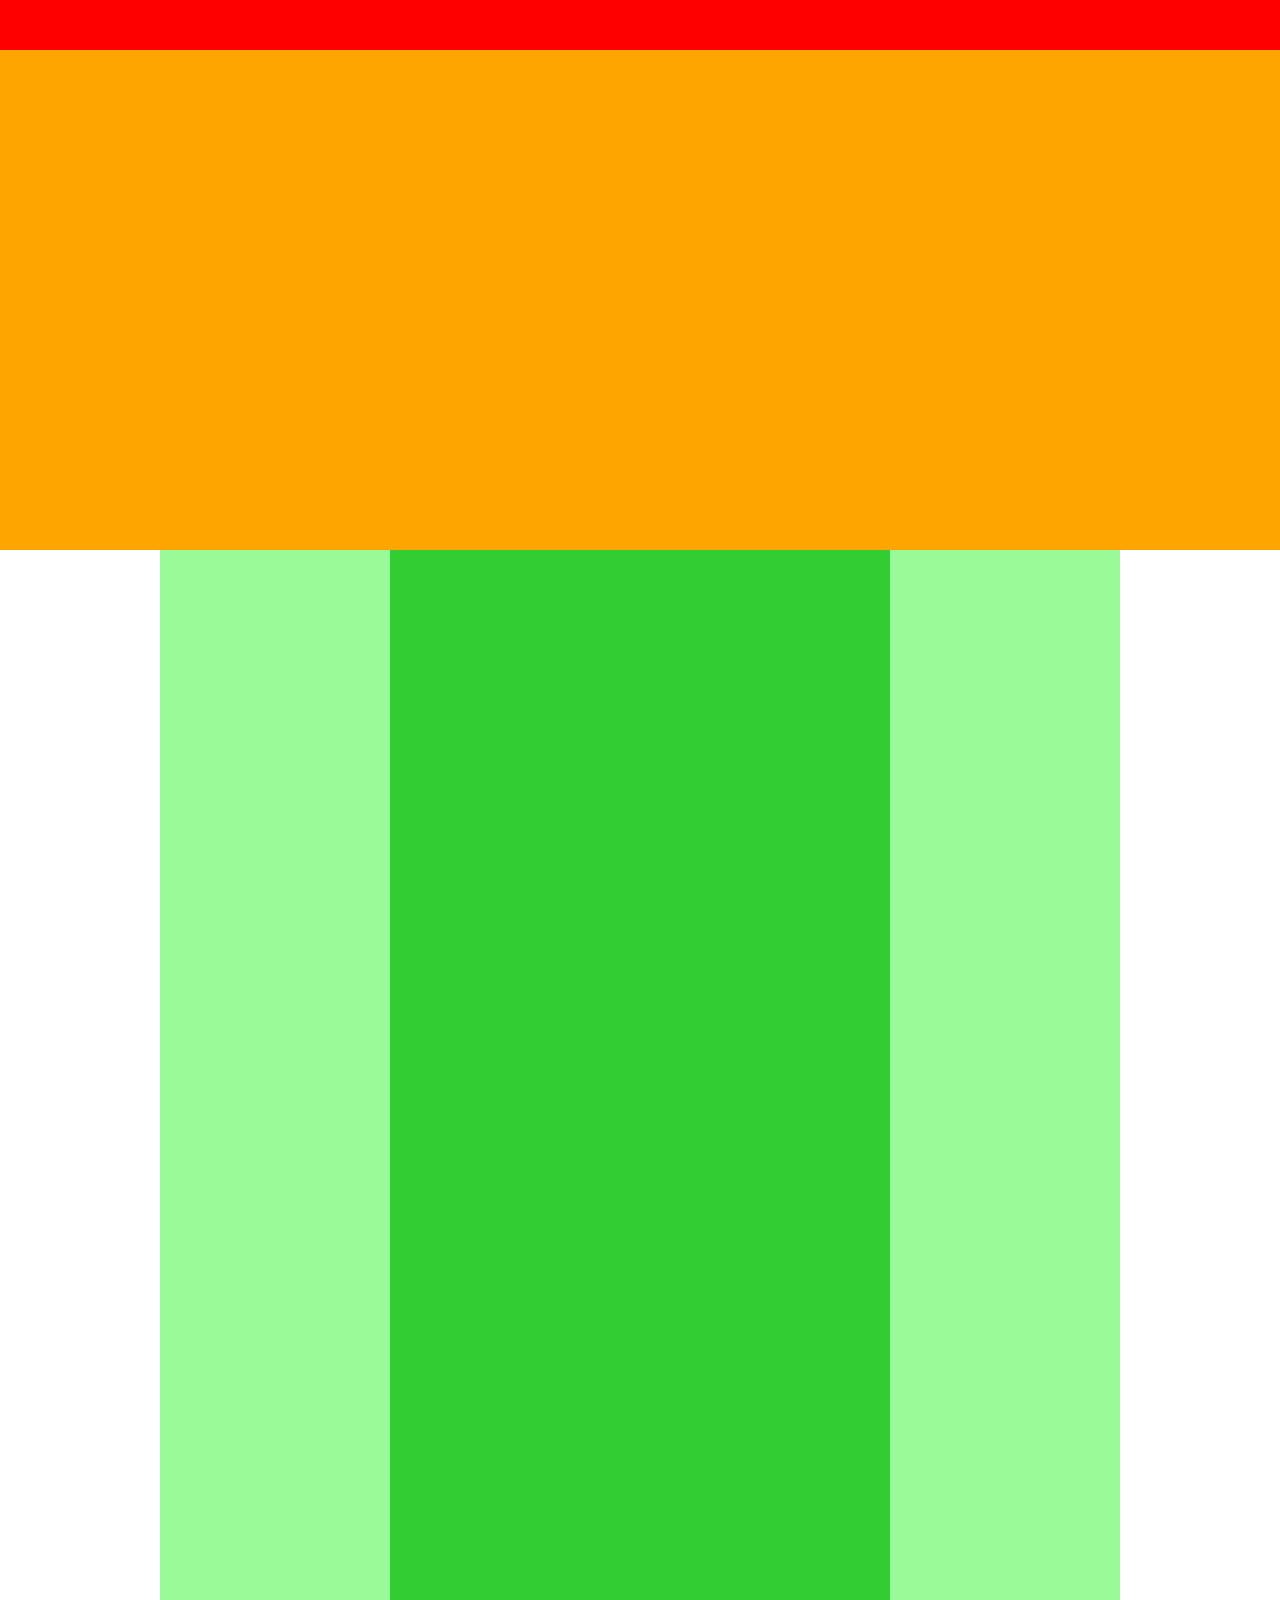
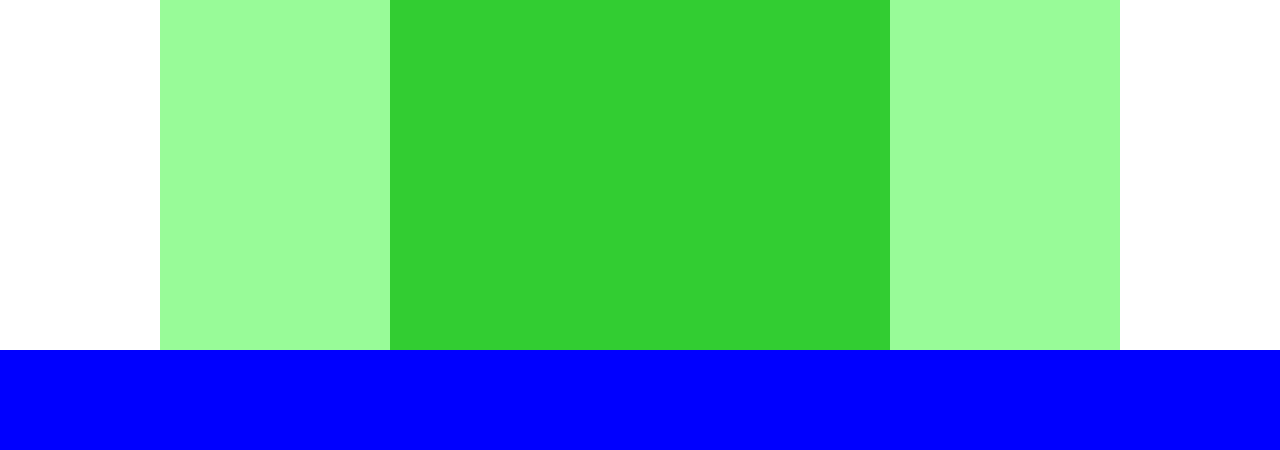
<file: chapter4/index.html>
<!DOCTYPE html>
<html lang="ja">
  <head>
    <meta charset="UTF-8" />
    <!-- CSSファイルの読み込み -->
    <link rel="stylesheet" href="style.css" />
    <title>CARAVAN</title>
  </head>

  <body>
    <div class="header">
    </div>
    <div class="main-visual">
    </div>
    <div class="main">
      <div class="sidebar-left"></div>
      <div class="blog"></div>
      <div class="sidebar-right"></div>
    </div>
    <div class="footer"></div>
  </body>
</html>
</file>
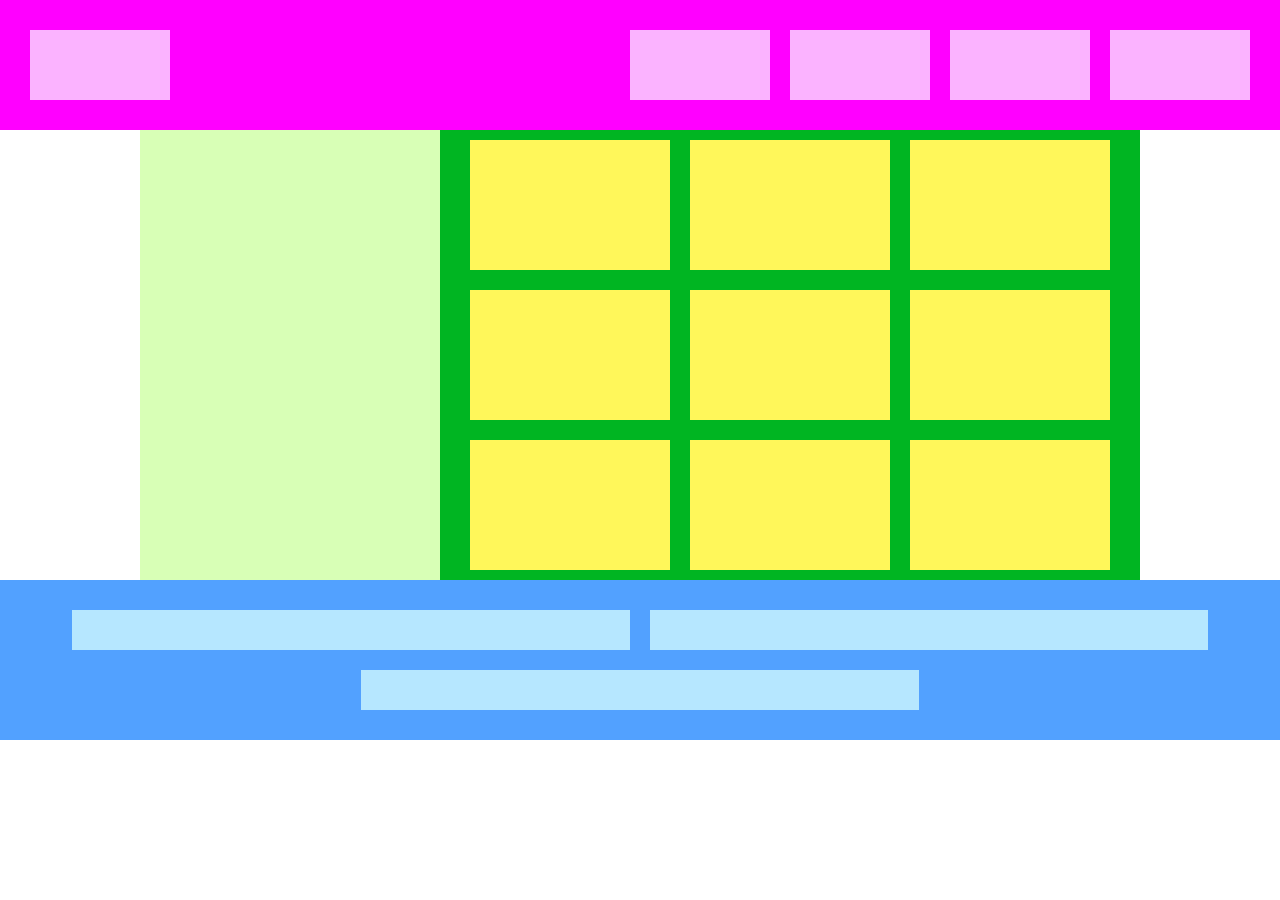
<file: flex/index.html>
<!DOCTYPE html>
<html lang="ja">
  <head>
    <meta charset="UTF-8"/>
    <link rel="stylesheet" href="style.css"/>
    <title>flexbox</title>
  </head>
  
  <body>
    
    <div class="header">
      <div></div>
      <div></div>
      <div></div>
      <div></div>
      <div></div>
    </div>
    
    <div class="main">
      <div class="sidebar"></div>
      <div class="content">
        <div></div>
        <div></div>
        <div></div>
        <div></div>
        <div></div>
        <div></div>
        <div></div>
        <div></div>
        <div></div>
      </div>
    </div>
    
    <div class="footer">
      <div></div>
      <div></div>
      <div></div>
    </div>
    
  </body>
</html>
</file>
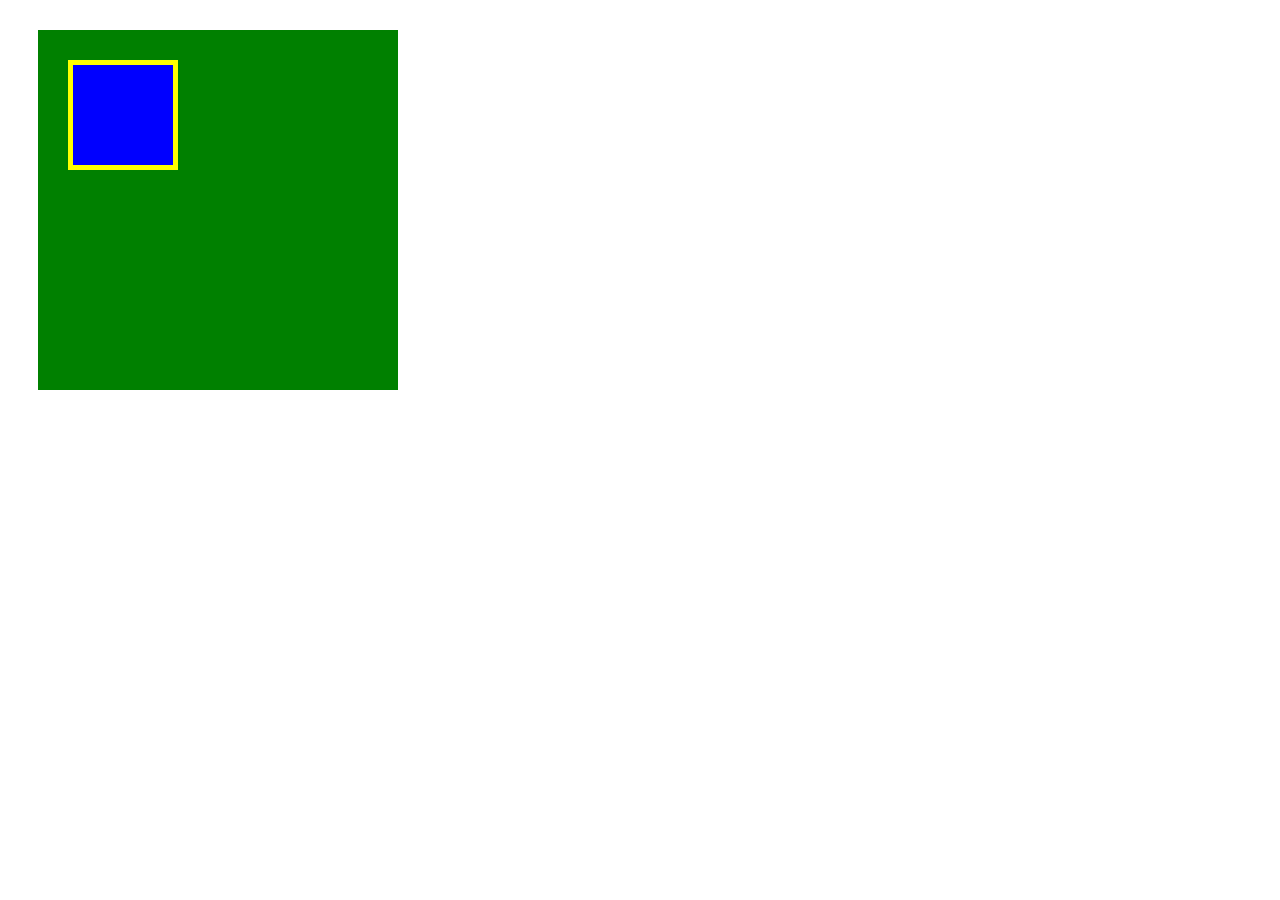
<file: box/box.html>
<!DOCTYPE html>
<html lang="ja">
  <head>
    <meta charset="UTF-8" />
    <!-- CSSファイルの読み込み -->
    <link rel="stylesheet" href="box.css" />
    <title>BOX</title>
  </head>

  <body>
    <!-- box1用のdiv -->
    <div class="box1">
      <div class="box2"></div>
    </div>
  </body>
</html>
</file>
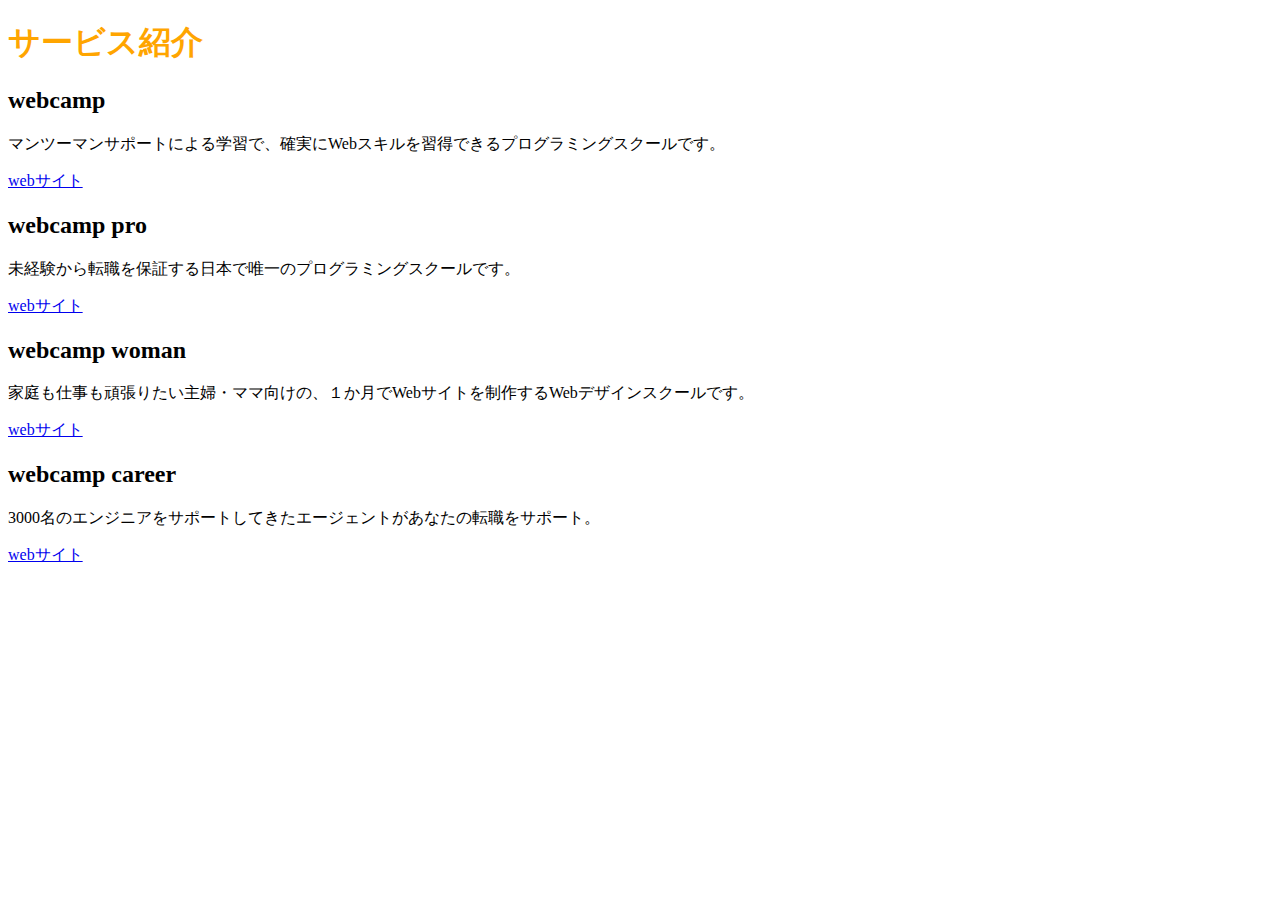
<file: chapter2/chapter2_exercise.html>
<!DOCTYPE HTML>
<html lang="ja">
  <head>
    <meta charset="UTF-8" />
    <title>第２章演習問題</title>
    <link rel="stylesheet" href="chapter2_exercise.css">
  </head>

  <body>
    <h1>サービス紹介</h1>
    <h2>webcamp</h2>
    <p>マンツーマンサポートによる学習で、確実にWebスキルを習得できるプログラミングスクールです。</p>
    <a href="https://web-camp.io/">webサイト</a>
    <h2>webcamp pro</h2>
    <p>未経験から転職を保証する日本で唯一のプログラミングスクールです。</p>
    <a href="http://web-camp.io/pro/">webサイト</a>
    <h2>webcamp woman</h2>
    <p>家庭も仕事も頑張りたい主婦・ママ向けの、１か月でWebサイトを制作するWebデザインスクールです。</p>
    <a href="http://web-camp.io/woman/">webサイト</a>
    <h2>webcamp career</h2>
    <p>3000名のエンジニアをサポートしてきたエージェントがあなたの転職をサポート。</p>
    <a href="http://web-camp.io/carrer/">webサイト</a>
  </body>
</html>
</file>
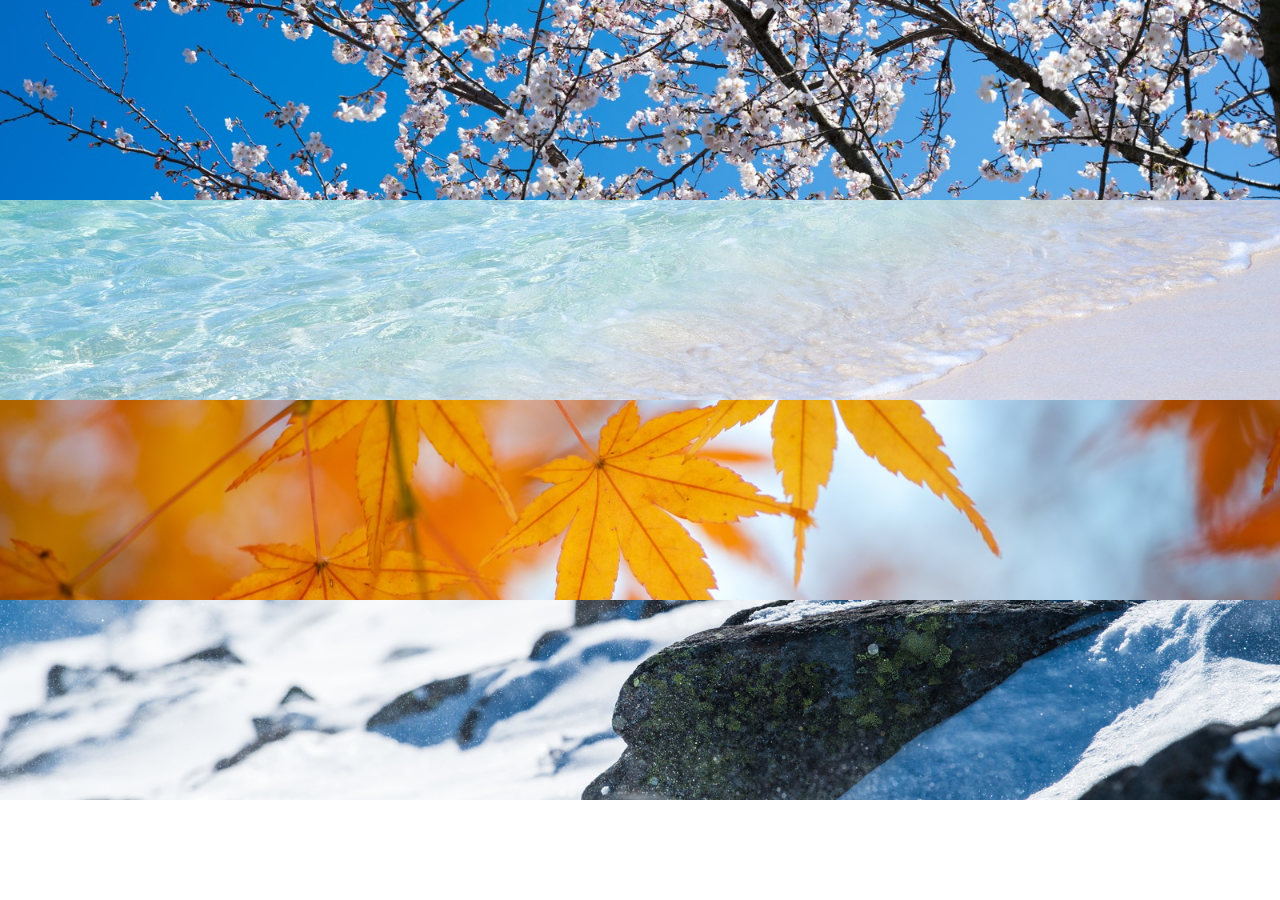
<file: chapter6/index6.html>
<!DOCTYPE html>
<html lang="ja">
  <head>
    <meta charset="UTF-8" />
    <!-- CSSファイルの読み込み -->
    <link rel="stylesheet" href="style6.css" />
    <title>1-6</title>
  </head>

  <body>


    <div class="main">
      <div class="box1"></div>
      <div class="box2"></div>
      <div class="box3"></div>
      <div class="box4"></div>
    </div>

  </body>
</html>
</file>
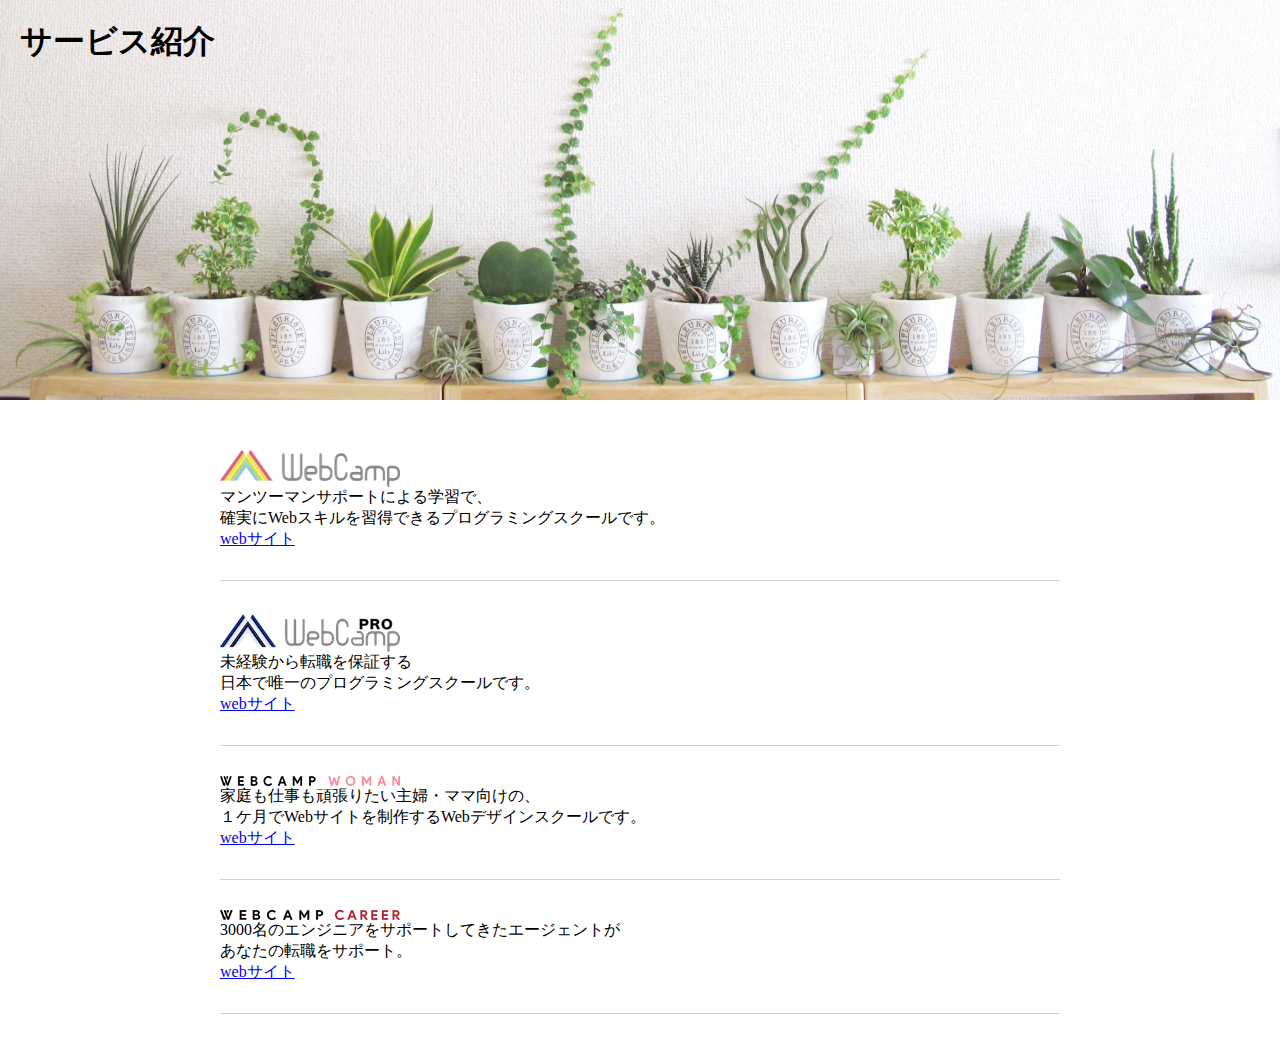
<file: chapter7/index7.html>
<html lang="ja">
  <head>
    <meta charset="UTF-8"/>
    <link rel="stylesheet" href="style7.css">
    <title>演習1-7</title>
  </head>
</html>

<body>
  
  <section class="main-visual">
    <h1 class="headline">
      サービス紹介
    </h1>
  </section>
  
  <main>
    <section class="service1">
      <h2><img src="img/wc-logo.png" alt="ロゴ" /></h2>
      <p>
        マンツーマンサポートによる学習で、<br>
        確実にWebスキルを習得できるプログラミングスクールです。
      </p>
      <a href="https://web-camp.io/">webサイト</a>
    </section>
    
    <section class="service2">
      <h2><img src="img/wcp-logo.png" alt="ロゴ" /></h2>
      <p>
        未経験から転職を保証する<br>
        日本で唯一のプログラミングスクールです。
      </p>
      <a href="https://web-camp.io/pro/">webサイト</a>
    </section>
    
    <section class="service3">
      <h2><img src="img/wcw-logo.png" alt="ロゴ" /></h2>
      <p>
        家庭も仕事も頑張りたい主婦・ママ向けの、<br>
        １ケ月でWebサイトを制作するWebデザインスクールです。
      </p>
      <a href="https://web-camp.io/woman/">webサイト</a>
    </section>
    
    <section class="service4">
      <h2><img src="img/wcc-logo.png" alt="ロゴ" /></h2>
      <p>
        3000名のエンジニアをサポートしてきたエージェントが<br>
        あなたの転職をサポート。
      </p>
      <a href="https://web-camp.io/career/">webサイト</a>
    </section>
  </main>
  
</body>
</file>
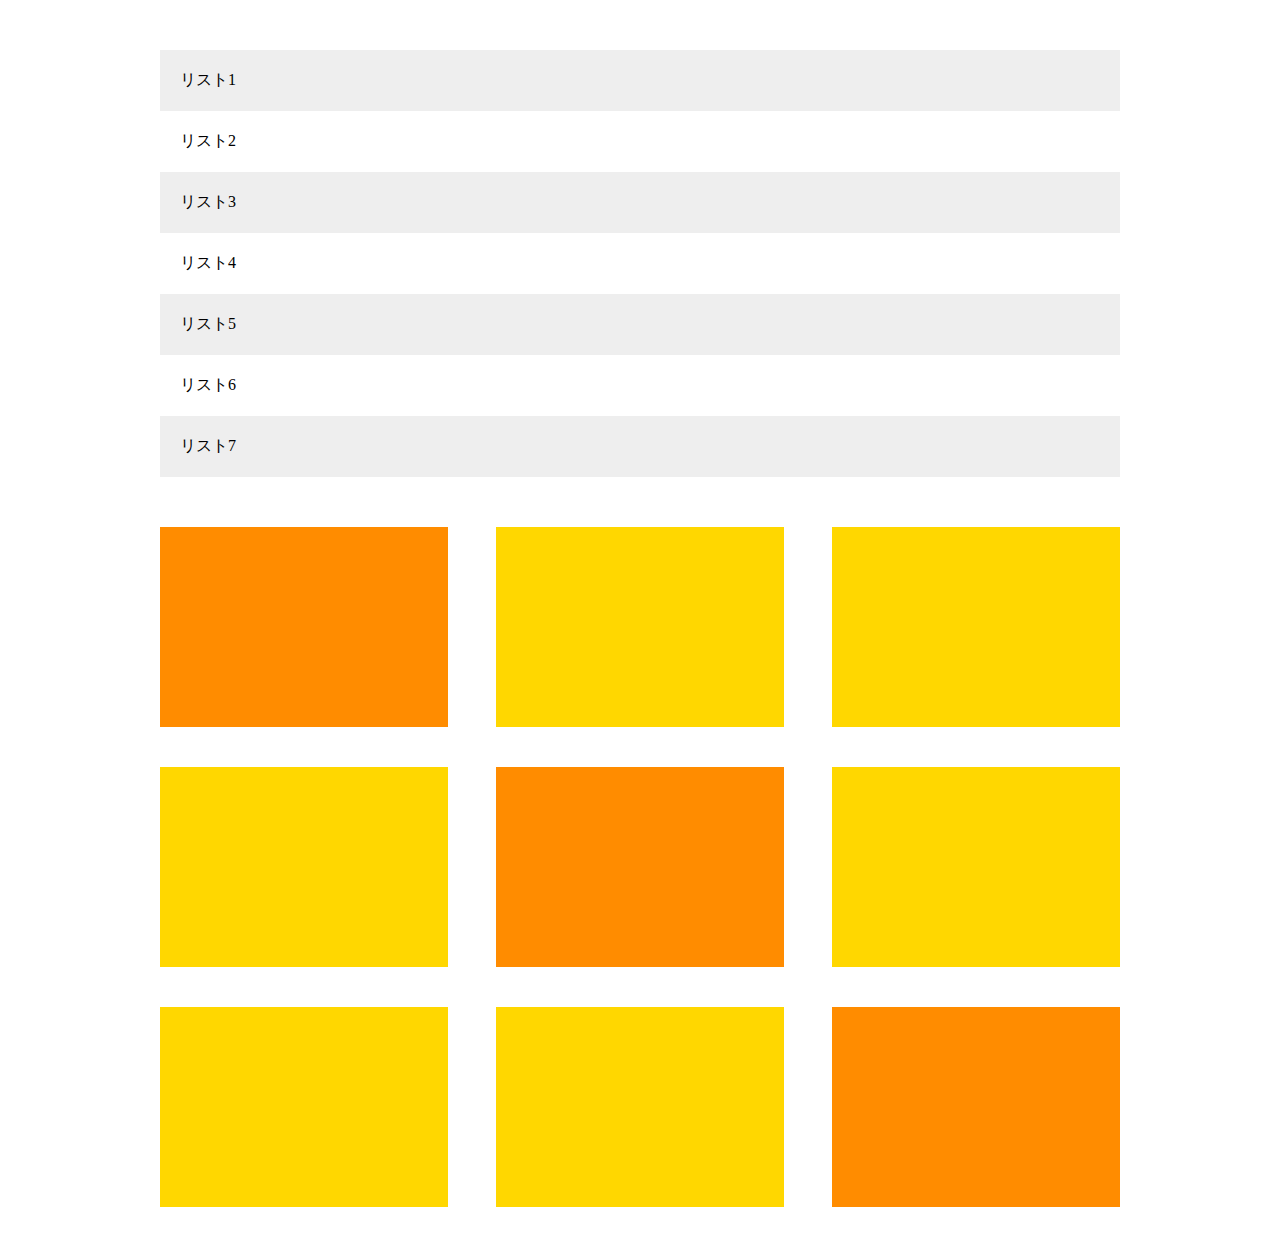
<file: chapter8/index8.html>
<html lang="ja">
  <head>
    <meta charset="UTF-8"/>
    <title>1-8</title>
    <link rel="stylesheet" href="style8.css">
  </head>
  
  <body>
    <main>
      <ul class="item-list">
        <li class="item">リスト1</li>
        <li class="item">リスト2</li>
        <li class="item">リスト3</li>
        <li class="item">リスト4</li>
        <li class="item">リスト5</li>
        <li class="item">リスト6</li>
        <li class="item">リスト7</li>
      </ul>
      
      <div class="box-list">
        <div class="box"></div>
        <div class="box"></div>
        <div class="box"></div>
        <div class="box"></div>
        <div class="box"></div>
        <div class="box"></div>
        <div class="box"></div>
        <div class="box"></div>
        <div class="box"></div>
      </div>
    </main>
  </body>
</html>
</file>
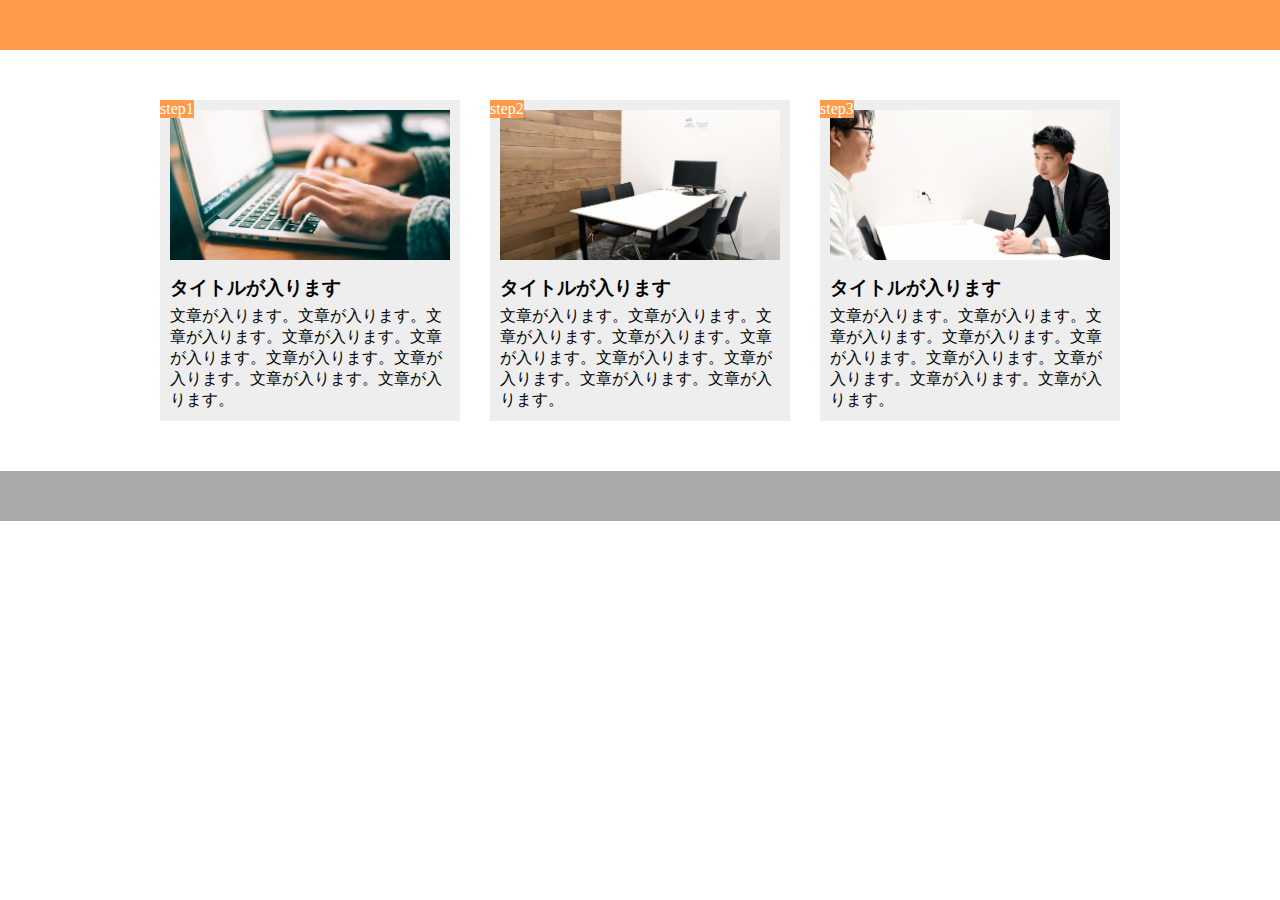
<file: chapter9/index9-2.html>
<!DOCTYPE html>
<html lang="ja">
  <meta charset="UTF-8"/>
  <link rel="stylesheet" href="style9-2.css">
  <title>1-9-2</title>
  
<body>
  <header></header>
  
    <main>
      <div class="step-box">
        <div class="step-img1"></div>
        <span class="step-num">step1</span>
        <h3 class="title">タイトルが入ります</h3>
        <p class="text">
          文章が入ります。文章が入ります。文章が入ります。文章が入ります。文章が入ります。文章が入ります。文章が入ります。文章が入ります。文章が入ります。
        </p>
      </div>

      <div class="step-box">
        <div class="step-img2"></div>
        <span class="step-num">step2</span>
        <h3 class="title">タイトルが入ります</h3>
        <p class="text">
          文章が入ります。文章が入ります。文章が入ります。文章が入ります。文章が入ります。文章が入ります。文章が入ります。文章が入ります。文章が入ります。
        </p>
      </div>

      <div class="step-box">
        <div class="step-img3"></div>
        <span class="step-num">step3</span>
        <h3 class="title">タイトルが入ります</h3>
        <p class="text">
          文章が入ります。文章が入ります。文章が入ります。文章が入ります。文章が入ります。文章が入ります。文章が入ります。文章が入ります。文章が入ります。
        </p>
      </div>
    </main>
    <footer></footer>
</body>
</html>
</file>
<file: chapter4/style.css>
* {
  margin: 0;
  padding: 0;
  box-sizing: border-box;
}

.header{
  width: 100%;
  height: 50px;
  background-color: red;
}


.main-visual{
  width: 100%;
  height: 500px;
  background-color: orange;
}

.main{
  width: 960px;
  display: flex;
  justify-content: center;
  margin: 0 auto;
}

.blog{
  width: 500px;
  height:1400px;
  background-color: limegreen;
}

.sidebar-left{
  width:230px;
  height:1400px;
  background-color: palegreen;
}

.sidebar-right{
  width:230px;
  height:1400px;
  background-color: palegreen;
}


.footer{
  width: 100%;
  height:100px;
  background-color: blue;
}
</file>
<file: flex/style.css>
* {
  margin: 0;
  padding: 0;
  box-sizing: border-box;
}

.header {
  background-color: #ff00ff;
  padding: 30px 20px;
  display: flex;
  justify-content: flex-end;
}
.header > div {
  background-color: #fbb3ff;
  flex-basis: 140px;
  height: 70px;
  margin: 0 10px;
}
.header > :first-child {
  margin-right: auto;
}


.main{
  display: flex;
  justify-content: center;
}

.sidebar{
  width: 300px;
  background-color: #d8ffb6;
}

.content{
  background-color: #00b522;
  max-width: 700px;
  flex-grow:1;
  display: flex;
  flex-wrap: wrap;
  justify-content:center;
}

.content > div{
  background-color: #fff75a;
  flex-basis:200px;
  height: 130px;
  margin: 10px;
}


.footer{
  background-color: #52a1ff;
  padding:20px;
  display: flex;
  flex-wrap: wrap;
  justify-content:center;
}

.footer>div{
  background-color: #b6e7ff;
  flex-basis:45%;
  max-width: 600px;
  height: 40px;
  margin: 10px;
}
</file>
<file: box/box.css>
.box1{
  width: 300px;
  height: 300px;
  background-color: green;
  margin: 30px;
  padding: 30px;
}

.box2{
  width: 100px;
  height:100px;
  background-color: blue;
  border: 5px solid yellow;
}
</file>
<file: chapter2/chapter2_exercise.css>
h1{
  color: orange;
}
</file>
<file: chapter6/style6.css>
* {
  margin: 0;
  padding: 0;
  box-sizing: border-box;
}




.main{
  width: 100%;
  height: 800px;
}

.box1 {
  width: 100%;
  height: 200px;
  background-image: url(img/box1.jpg);
  background-size: cover;
  background-position: center;
}

.box2 {
  width: 100%;
  height: 200px;
  background-image: url(img/box2.jpg);
  background-size: cover;
  background-position: center;
}

.box3 {
  width: 100%;
  height: 200px;
  background-image: url(img/box3.jpg);
  background-size: cover;
  background-position: center;
}

.box4 {
  width: 100%;
  height: 200px;
  background-image: url(img/box4.jpg);
  background-size: cover;
  background-position: center;
}
</file>
<file: chapter7/style7.css>
*{
  margin:0;
  padding:0;
  box-sizing: border-box;
}

.main-visual{
  height: 400px;
  width:100%;
  background-image: url(img/mv.jpg);
  background-size: cover;
  background-position: bottom;
}

.headline{
  padding: 20px;
}


main{
  width: 840px;
  margin: 50px auto;
}


.service1{
  margin-bottom: 30px;
  border-bottom: 1px solid #d1d1d1;
  padding-bottom: 30px;
}


.service2{
  margin-bottom: 30px;
  border-bottom: 1px solid #d1d1d1;
  padding-bottom: 30px;
}



.service3{
  margin-bottom: 30px;
  border-bottom: 1px solid #d1d1d1;
  padding-bottom: 30px;
}


.service4{
  margin-bottom: 30px;
  border-bottom: 1px solid #d1d1d1;
  padding-bottom: 30px;
}
</file>
<file: chapter8/style8.css>
*{
  margin:0;
  padding:0;
  box-sizing: border-box;
}

main{
  width: 960px;
  margin:50px auto;
}

.item-list{
  margin-bottom:50px;
}


.item{
  padding: 20px;
  list-style:none;
}

.item:nth-child(odd){
  background-color: #eee;
}


.box-list {
  display: flex;
  flex-wrap: wrap;
}

.box {
  background-color: #ffd700;
  width: 30%;
  height: 200px;
  margin-right: 5%;
  margin-bottom: 40px;
}

.box:first-child,
.box:nth-child(5),
.box:last-child {
  background-color: #ff8c00;
}

.box:nth-child(3n) {
  margin-right: 0;
}

.box:nth-last-child(-n + 3) {
  margin-bottom: 0;
}
</file>
<file: chapter9/style9-2.css>
*{
  box-sizing: border-box;
  margin:0;
  padding:0;
}

header{
  height: 50px;
  background-color: #ff9a4b;
}


main{
  width: 960px;
  margin:50px auto;
  display:flex;
}

.step-box{
  width: 300px;
  margin-right: 30px;
  padding:10px;
  position: relative;
  background-color: #eee;
}

.step-box:last-child{
  margin-right: 0;
}


.step-img1{
  height: 150px;
  background-image: url(img/flow01.png);
  background-position: bottom;
  background-size: cover;
}

.step-img2{
  height: 150px;
  background-image: url(img/flow02.png);
  background-position: bottom;
  background-size: cover;
}

.step-img3{
  height: 150px;
  background-image: url(img/flow03.png);
  background-position: bottom;
  background-size: cover;
}

.step-num{
  position: absolute;
  top: 0;
  left: 0;
  background-color: #ff9a4b;
  color: #fff;
}

.title{
  margin:15px 0 5px;
}

footer{
  height: 50px;
  background-color: #aaa;
}
</file>
